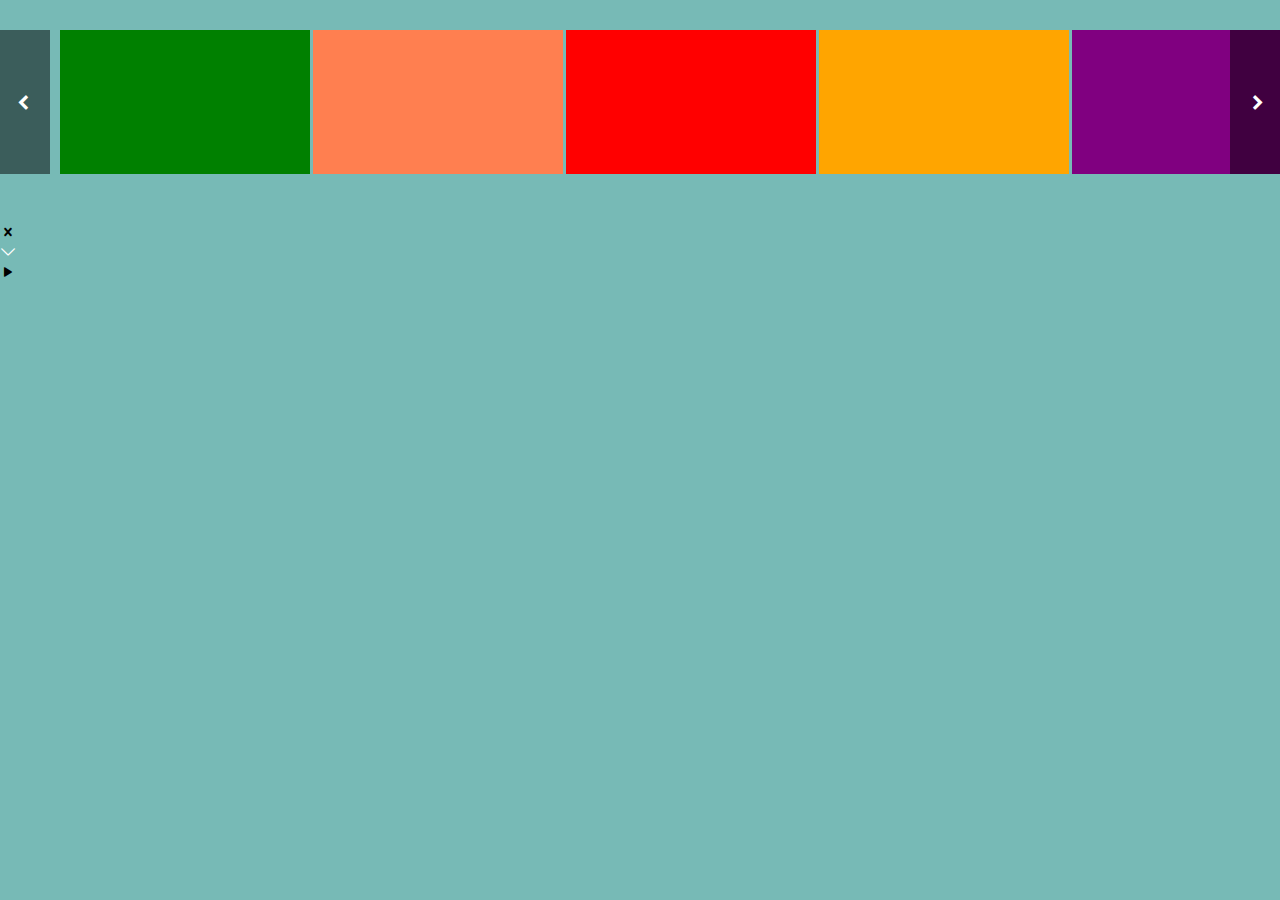
<file: src/test/index.html>
<!DOCTYPE html>
<html lang="en">
<head>
    <meta charset="UTF-8">
    <title></title>
    <link href='https://fonts.googleapis.com/css?family=Roboto:400,300,700' rel='stylesheet' type='text/css'>
    <link rel="stylesheet" href="../style/netflicker.css" />
    <link rel="stylesheet" href="../style/iconfont/styles.css" />
    <script src="../js/NetflickerUtils.js" type="text/javascript"></script>
    <script src="../js/Netflicker.js" type="text/javascript"></script>
    <script src="../js/NetflickerItem.js" type="text/javascript"></script>
    <script src="../js/NetflickerExtendedDisplay.js" type="text/javascript"></script>
    <script src="../js/NetflickerScrollControl.js" type="text/javascript"></script>
    <script src="test.js" type="text/javascript"></script>

</head>
<body>

<div id="NF"></div>
<div class="icon-nfclose"></div>
<div class="icon-nfmore"></div>
<div class="icon-nfplay"></div>

</body>
</html>
</file>
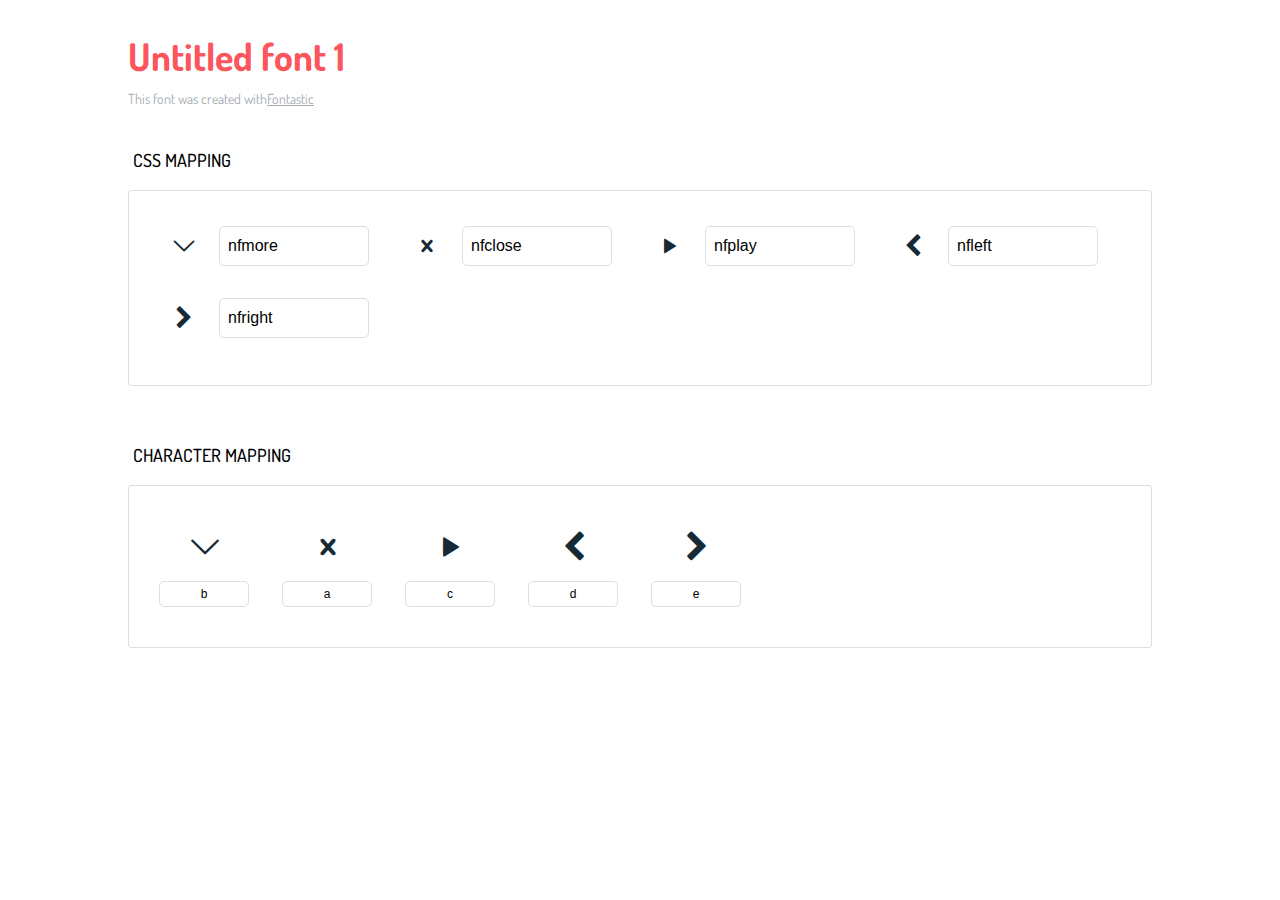
<file: src/style/iconfont/icons-reference.html>
<!DOCTYPE html>
<html lang="en">
  <head>
    <meta charset="utf-8">
    <meta http-equiv="X-UA-Compatible" content="IE=edge,chrome=1">
    <meta name="viewport" content="width=device-width,initial-scale=1">
    <title>Font Reference - Untitled font 1</title>
    <link href="http://fonts.googleapis.com/css?family=Dosis:400,500,700" rel="stylesheet" type="text/css">
    <link rel="stylesheet" href="styles.css">
    <style type="text/css">html,body,div,span,applet,object,iframe,h1,h2,h3,h4,h5,h6,p,blockquote,pre,a,abbr,acronym,address,big,cite,code,del,dfn,em,img,ins,kbd,q,s,samp,small,strike,strong,sub,sup,tt,var,dl,dt,dd,ol,ul,li,fieldset,form,label,legend,table,caption,tbody,tfoot,thead,tr,th,td{margin:0;padding:0;border:0;outline:0;font-weight:inherit;font-style:inherit;font-family:inherit;font-size:100%;vertical-align:baseline}body{line-height:1;color:#000;background:#fff}ol,ul{list-style:none}table{border-collapse:separate;border-spacing:0;vertical-align:middle}caption,th,td{text-align:left;font-weight:normal;vertical-align:middle}a img{border:none}*{-webkit-box-sizing:border-box;-moz-box-sizing:border-box;box-sizing:border-box}body{font-family:'Dosis','Tahoma',sans-serif}.container{margin:15px auto;width:80%}h1{margin:40px 0 20px;font-weight:700;font-size:38px;line-height:32px;color:#fb565e}h2{font-size:18px;padding:0 0 21px 5px;margin:45px 0 0 0;text-transform:uppercase;font-weight:500}.small{font-size:14px;color:#a5adb4;}.small a{color:#a5adb4;}.small a:hover{color:#fb565e}.glyphs.character-mapping{margin:0 0 20px 0;padding:20px 0 20px 30px;color:rgba(0,0,0,0.5);border:1px solid #d8e0e5;-webkit-border-radius:3px;border-radius:3px;}.glyphs.character-mapping li{margin:0 30px 20px 0;display:inline-block;width:90px}.glyphs.character-mapping .icon{margin:10px 0 10px 15px;padding:15px;position:relative;width:55px;height:55px;color:#162a36 !important;overflow:hidden;-webkit-border-radius:3px;border-radius:3px;font-size:32px;}.glyphs.character-mapping .icon svg{fill:#000}.glyphs.character-mapping input{margin:0;padding:5px 0;line-height:12px;font-size:12px;display:block;width:100%;border:1px solid #d8e0e5;-webkit-border-radius:5px;border-radius:5px;text-align:center;outline:0;}.glyphs.character-mapping input:focus{border:1px solid #fbde4a;-webkit-box-shadow:inset 0 0 3px #fbde4a;box-shadow:inset 0 0 3px #fbde4a}.glyphs.character-mapping input:hover{-webkit-box-shadow:inset 0 0 3px #fbde4a;box-shadow:inset 0 0 3px #fbde4a}.glyphs.css-mapping{margin:0 0 60px 0;padding:30px 0 20px 30px;color:rgba(0,0,0,0.5);border:1px solid #d8e0e5;-webkit-border-radius:3px;border-radius:3px;}.glyphs.css-mapping li{margin:0 30px 20px 0;padding:0;display:inline-block;overflow:hidden}.glyphs.css-mapping .icon{margin:0;margin-right:10px;padding:13px;height:50px;width:50px;color:#162a36 !important;overflow:hidden;float:left;font-size:24px}.glyphs.css-mapping input{margin:0;margin-top:5px;padding:8px;line-height:16px;font-size:16px;display:block;width:150px;height:40px;border:1px solid #d8e0e5;-webkit-border-radius:5px;border-radius:5px;background:#fff;outline:0;float:right;}.glyphs.css-mapping input:focus{border:1px solid #fbde4a;-webkit-box-shadow:inset 0 0 3px #fbde4a;box-shadow:inset 0 0 3px #fbde4a}.glyphs.css-mapping input:hover{-webkit-box-shadow:inset 0 0 3px #fbde4a;box-shadow:inset 0 0 3px #fbde4a}</style>
  </head>
  <body>
    <div class="container">
      <h1>Untitled font 1</h1>
      <p class="small">This font was created with<a href="http://fontastic.me/">Fontastic</a></p>
      <h2>CSS mapping</h2>
      <ul class="glyphs css-mapping">
        <li>
          <div class="icon icon-nfmore"></div>
          <input type="text" readonly="readonly" value="nfmore">
        </li>
        <li>
          <div class="icon icon-nfclose"></div>
          <input type="text" readonly="readonly" value="nfclose">
        </li>
        <li>
          <div class="icon icon-nfplay"></div>
          <input type="text" readonly="readonly" value="nfplay">
        </li>
        <li>
          <div class="icon icon-nfleft"></div>
          <input type="text" readonly="readonly" value="nfleft">
        </li>
        <li>
          <div class="icon icon-nfright"></div>
          <input type="text" readonly="readonly" value="nfright">
        </li>
      </ul>
      <h2>Character mapping</h2>
      <ul class="glyphs character-mapping">
        <li>
          <div data-icon="b" class="icon"></div>
          <input type="text" readonly="readonly" value="b">
        </li>
        <li>
          <div data-icon="a" class="icon"></div>
          <input type="text" readonly="readonly" value="a">
        </li>
        <li>
          <div data-icon="c" class="icon"></div>
          <input type="text" readonly="readonly" value="c">
        </li>
        <li>
          <div data-icon="d" class="icon"></div>
          <input type="text" readonly="readonly" value="d">
        </li>
        <li>
          <div data-icon="e" class="icon"></div>
          <input type="text" readonly="readonly" value="e">
        </li>
      </ul>
    </div>
    <script>(function() {
  var glyphs, i, len, ref;

  ref = document.getElementsByClassName('glyphs');
  for (i = 0, len = ref.length; i < len; i++) {
    glyphs = ref[i];
    glyphs.addEventListener('click', function(event) {
      if (event.target.tagName === 'INPUT') {
        return event.target.select();
      }
    });
  }

}).call(this);

    </script>
  </body>
</html>
</file>
<file: src/style/netflicker.css>
body {
    height: 100vh;
    margin: 0;
    background-color: #77bab6;
}


/**
 * Netflicker styles, author Amman Vedi
 */

.icon-nfmore {
    color: white;
}


.nfContainer {

    min-height: 150px;
    overflow-x: scroll;

}

.fadeGradient {
    /* Permalink - use to edit and share this gradient: http://colorzilla.com/gradient-editor/#7db9e8+1,000000+100&amp;0+0,1+100 */
    background: -moz-linear-gradient(top,  rgba(125,185,232,0) 0%, rgba(125,185,232,0.01) 1%, rgba(0,0,0,1) 100%); /* FF3.6-15 */
    background: -webkit-linear-gradient(top,  rgba(125,185,232,0) 0%,rgba(125,185,232,0.01) 1%,rgba(0,0,0,1) 100%); /* Chrome10-25,Safari5.1-6 */
    background: linear-gradient(to bottom,  rgba(125,185,232,0) 0%,rgba(125,185,232,0.01) 1%,rgba(0,0,0,1) 100%); /* W3C, IE10+, FF16+, Chrome26+, Opera12+, Safari7+ */
    filter: progid:DXImageTransform.Microsoft.gradient( startColorstr='#007db9e8', endColorstr='#000000',GradientType=0 ); /* IE6-9 */


}

.nfItem {
    background-color: aquamarine;
    /* width: 400px; */
    /* height: 230px; */
    margin-top: 30px;
    width: 250px;
    height: 144px;
    display: inline-block;
    margin-bottom: 30px;
    background-size: cover;
    margin-right: 3px;
    vertical-align: text-bottom;
    float: left;
-webkit-transition: all 500ms cubic-bezier(1.000, 0.000, 0.000, 0.985);
    -moz-transition: all 500ms cubic-bezier(1.000, 0.000, 0.000, 0.985);
    -o-transition: all 500ms cubic-bezier(1.000, 0.000, 0.000, 0.985);
    transition: all 500ms cubic-bezier(1.000, 0.000, 0.000, 0.985); /* custom */

}

.nfItemHover {
    -webkit-transition: all 500ms cubic-bezier(1.000, 0.000, 0.000, 0.985);
    -moz-transition: all 500ms cubic-bezier(1.000, 0.000, 0.000, 0.985);
    -o-transition: all 500ms cubic-bezier(1.000, 0.000, 0.000, 0.985);
    transition: all 500ms cubic-bezier(1.000, 0.000, 0.000, 0.985); /* custom */
}

.nfItemHover:hover {
    width: 370px;
    height: 210px;
    margin-bottom: 0px;
    margin-top: 0px;
    -webkit-box-shadow: 0px 0px 8px 0px rgba(0,0,0,0.75);
    -moz-box-shadow: 0px 0px 8px 0px rgba(0,0,0,0.75);
    box-shadow: 0px 0px 8px 0px rgba(0,0,0,0.75);

}

.nfItemHover .nfOverlayHolder {

    opacity: 0;

}

.nfOverlayHolder {
    position: relative;
    width: 100%;
    height: 100%;
    opacity: 0;
    -webkit-transition: all 500ms cubic-bezier(1.000, 0.000, 0.000, 0.985);
    -moz-transition: all 500ms cubic-bezier(1.000, 0.000, 0.000, 0.985);
    -o-transition: all 500ms cubic-bezier(1.000, 0.000, 0.000, 0.985);
    transition: all 500ms cubic-bezier(1.000, 0.000, 0.000, 0.985); /* custom */
}

.nfOverlayHolder:hover {
    opacity: 1;
}


.nfExtendedDisplay {
    width: 100%;
    background-color: black;
    -webkit-transition: all 500ms cubic-bezier(1.000, 0.000, 0.000, 0.985);
    -moz-transition: all 500ms cubic-bezier(1.000, 0.000, 0.000, 0.985);
    -o-transition: all 500ms cubic-bezier(1.000, 0.000, 0.000, 0.985);
    transition: all 500ms cubic-bezier(1.000, 0.000, 0.000, 0.985); /* custom */
}

.nfExtendedDisplay.open {
    height: 100px;
}

.nfExtendedDisplay.closed {
    height: 0px;
}

.largeItem .nfOverlayHolder {

    opacity: 1;
}



.nfOverlayMeta {
    max-width: 100%;
    height: 60%;
    padding-top: 30%;
    z-index: 1;


}
.nfOverlayMeta:hover {

    max-width: 100%;
    max-height: 100%;
}


.nfOverlayMetaTitle {
    position: relative;
    font-family: 'Roboto', sans-serif;
    font-weight: 700;
    color: white;
    font-size: 20px;
    margin-left:20px;
    padding-bottom: 8px;
}

.nfOverlayMetaDescription {
    display: block;
    font-family: 'Roboto', sans-serif;
    font-weight: 300;
    width: 300px;
    position: relative;
    height: 3.4em;
    overflow: hidden;
    color: white;
    margin-left:20px;
    font-size: 12px;

}


.nfOverlayMetaMore {
    position: relative;
    text-align: center;
    margin-top: 5px;
    cursor: pointer;
}


.nfOverlayShadow {
    position: absolute;
    width: 100%;
    height: 100%;
    z-index: 0;
}

.largeItem {
    width: 370px;
    height: 210px;
    margin-bottom: 0px;
    margin-top: 0px;

    -webkit-box-shadow: 0px 0px 8px 0px rgba(0,0,0,0.75);
    -moz-box-shadow: 0px 0px 8px 0px rgba(0,0,0,0.75);
    box-shadow: 0px 0px 8px 0px rgba(0,0,0,0.75);


}

.nfScrollHolder {
    position: relative;
    height: 100%;
}

.nfActionIcon {

}

.nfCloseIcon {

}

.forwardbtn {
    width: 100px;
    height: 100px;
    background-color: white;
    float: left;
}

.backbtn {
    width: 100px;
    height: 100px;
    background-color: black;
    float: left;
}

/**
 * Scroller Classes
 */

.nfItemScroller {
    margin-top: 0px;
    z-index: 5;
    padding-left: 60px;
    left:0px;
    position: relative;
    width: 3000px;
    min-height: 146px;
    display: inline-block;
    overflow-y: visible;
    -webkit-transition: all 500ms cubic-bezier(1.000, 0.000, 0.000, 0.985);
    -moz-transition: all 500ms cubic-bezier(1.000, 0.000, 0.000, 0.985);
    -o-transition: all 500ms cubic-bezier(1.000, 0.000, 0.000, 0.985);
    transition: all 500ms cubic-bezier(1.000, 0.000, 0.000, 0.985); /* custom */


}


.nfControlsOverlay {
    position: absolute;
    width: 100%;
    height: 100%;
    top: 0px;
}

.nfScrollerPaginationControl {

    cursor: pointer;
    color: white;
    margin-top: 30px;
    height: 144px;
    position: relative;
    z-index: 10;
    width: 50px;
    background-color: rgba( 0, 0, 0, 0.5 );
}

.nfScrollerPaginationLeft {
    float: left;
}


.nfScrollerPaginationRight {
    float: right;
}

.nfScrollerPaginationLeft .icon-nfleft {
    top: 45%;
    position: relative;
    width: 10px;
    display: inline-block;
    margin-left: 30%;
}


.nfScrollerPaginationRight .icon-nfright{
    width: 10px;
    top: 45%;
    position: relative;
    display: inline-block;
    margin-left: 40%;
}
</file>
<file: src/style/iconfont/styles.css>
@charset "UTF-8";

@font-face {
  font-family: "untitled-font-1";
  src:url("fonts/untitled-font-1.eot");
  src:url("fonts/untitled-font-1.eot?#iefix") format("embedded-opentype"),
    url("fonts/untitled-font-1.woff") format("woff"),
    url("fonts/untitled-font-1.ttf") format("truetype"),
    url("fonts/untitled-font-1.svg#untitled-font-1") format("svg");
  font-weight: normal;
  font-style: normal;

}

[data-icon]:before {
  font-family: "untitled-font-1" !important;
  content: attr(data-icon);
  font-style: normal !important;
  font-weight: normal !important;
  font-variant: normal !important;
  text-transform: none !important;
  speak: none;
  line-height: 1;
  -webkit-font-smoothing: antialiased;
  -moz-osx-font-smoothing: grayscale;
}

[class^="icon-"]:before,
[class*=" icon-"]:before {
  font-family: "untitled-font-1" !important;
  font-style: normal !important;
  font-weight: normal !important;
  font-variant: normal !important;
  text-transform: none !important;
  speak: none;
  line-height: 1;
  -webkit-font-smoothing: antialiased;
  -moz-osx-font-smoothing: grayscale;
}

.icon-nfmore:before {
  content: "\62";
}
.icon-nfclose:before {
  content: "\61";
}
.icon-nfplay:before {
  content: "\63";
}
.icon-nfleft:before {
  content: "\64";
}
.icon-nfright:before {
  content: "\65";
}
</file>
